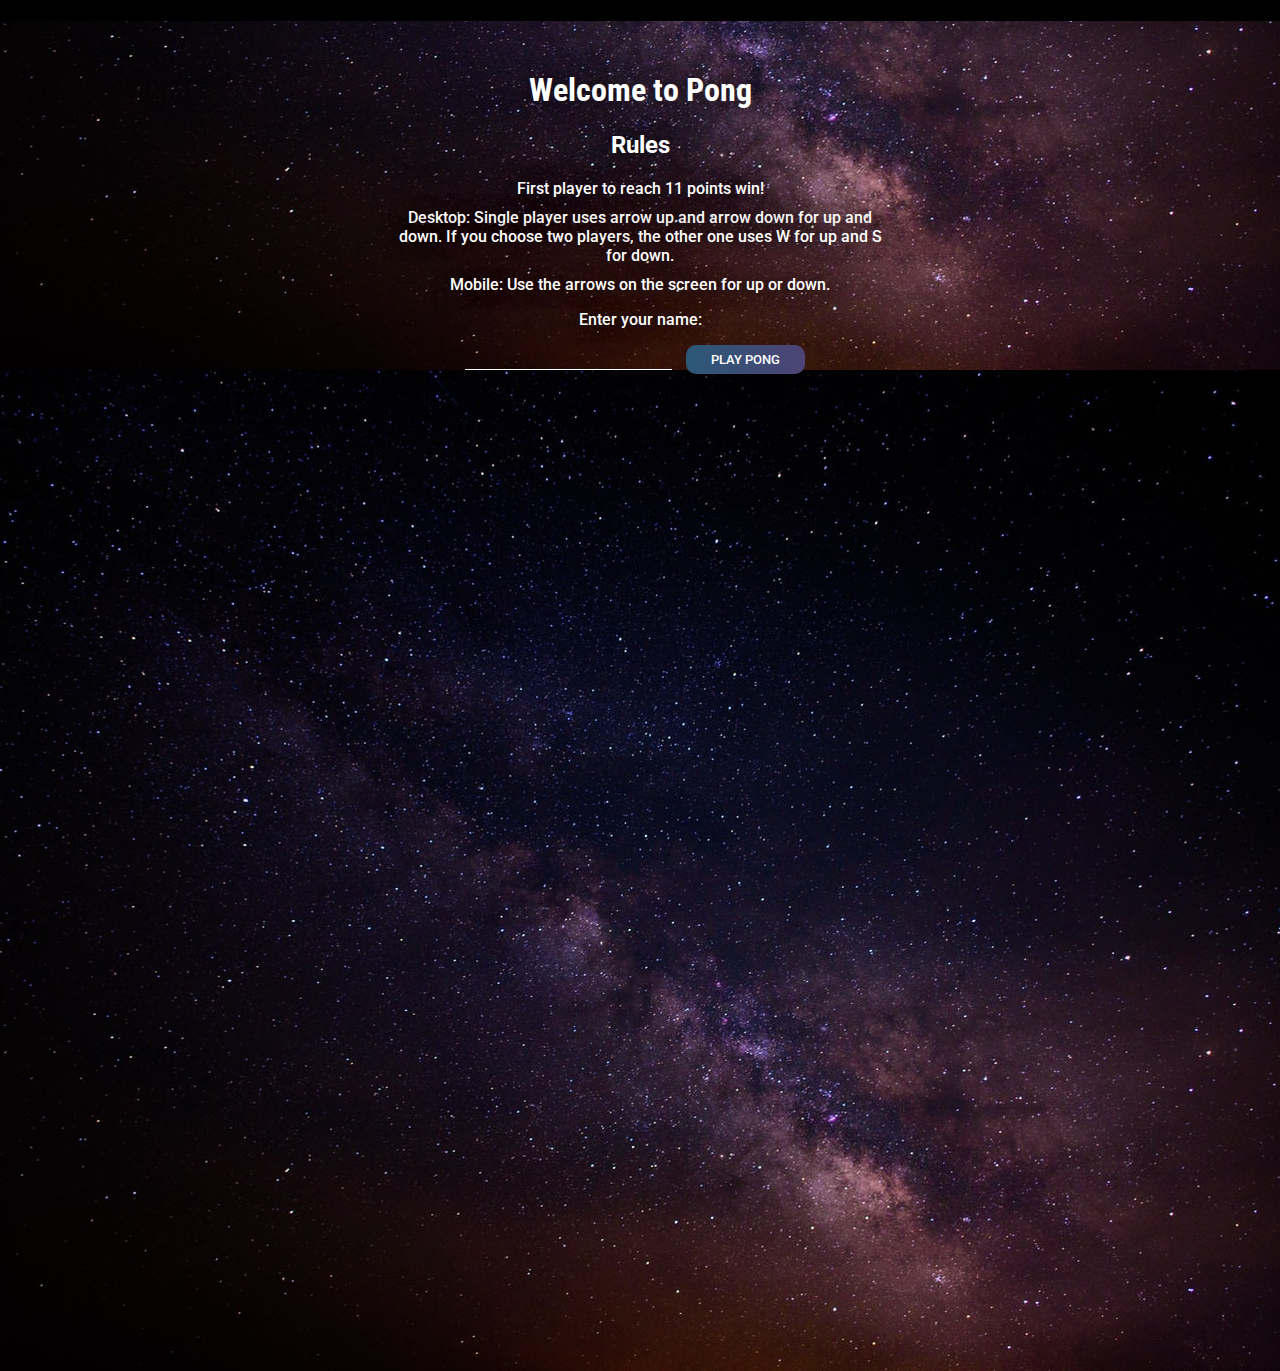
<file: index.html>
<!DOCTYPE html>
<html>
  <head>
    <meta charset="utf-8" />
    <meta name="author" content="Yvonne H." />
    <meta
      name="viewport"
      content="width=device-width, initial-scale=1 minimum-scale=1"
    />
    <meta http-equiv="X-UA-Compatible" content="IE=edge" />
    <title>Semester Project 2</title>
    <link rel="stylesheet" type="text/css" href="styles.css" />
  </head>

  <div class="layout petthecatlayout">
    <main>
      <div>
        <h1>Welcome to Pong</h1>
        <h2>Rules</h2>
        <p class="gamerules">First player to reach 11 points win!</p>
        <p class="gamerules2">
          Desktop: Single player uses arrow up and arrow down for up and down.
          If you choose two players, the other one uses W for up and S for down.
        </p>
        <p class="gamerules2">
          Mobile: Use the arrows on the screen for up or down.
        </p>
        <p>Enter your name:</p>
        <input type="text" class="nameinput" />
        <button class="playpongbutton petthecatbtn">Play Pong</button>
      </div>
    </main>
  </div>
  <script src="js/localstorage.js"></script>
</html>
</file>
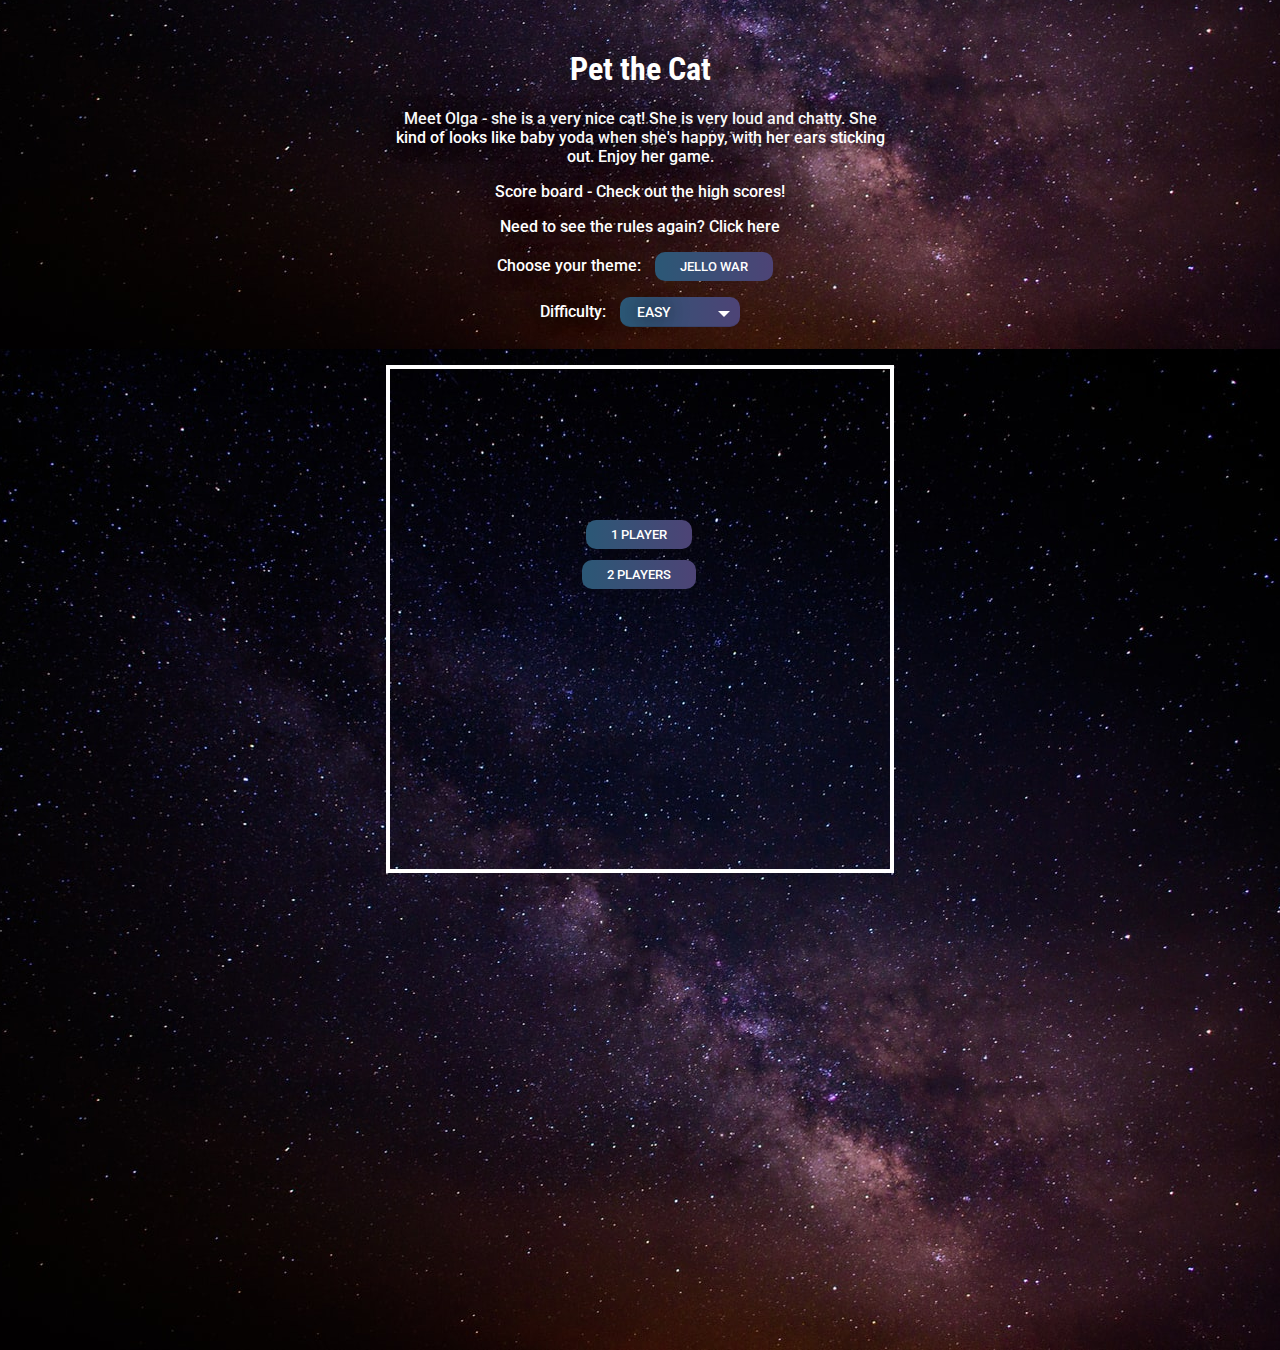
<file: game.html>
<html>
  <head>
    <meta charset="utf-8" />
    <meta name="author" content="Yvonne H." />
    <meta
      name="viewport"
      content="width=device-width, initial-scale=1 minimum-scale=1"
    />
    <meta http-equiv="X-UA-Compatible" content="IE=edge" />
    <title>Semester Project 2</title>
    <link rel="stylesheet" type="text/css" href="styles.css" />
  </head>

  <div class="layout petthecatlayout">
    <main>
      <div>
        <h1 class="gametitle">Pet the Cat</h1>
        <p class="gamedescription">
          Meet Olga - she is a very nice cat! She is very loud and chatty. She
          kind of looks like baby yoda when she's happy, with her ears sticking
          out. Enjoy her game.
        </p>
        <p>
          <a href="high-scores.html"
            >Score board - Check out the high scores!</a
          >
        </p>
        <p>Need to see the rules again? <a href="index.html">Click here</a></p>
        <p>
          Choose your theme:
          <button class="themebutton petthecatbtn">Jello War</button>
        </p>
        <div class="speeddiv">
          <label for="speedSelector">Difficulty:</label>
          <div class="custom-select">
            <select
              id="speedSelector"
              name="speedSelector"
              class="speedSelector"
            >
              <option value="1" selected>Easy</option>
              <option value="1.5">Medium</option>
              <option value="1.75">Hard</option>
              <option value="2.25">Deathmode</option>
            </select>
          </div>
        </div>
        <button class="startbutton petthecatbtn">2 players</button><br />
        <button class="startbutton2 petthecatbtn">1 player</button><br />
        <canvas class="gamecontainer" height="500" width="500"></canvas>
        <div class="player2div">
          <p>Player 2 name:</p>
          <input type="text" class="nameinput2" />
          <button class="playpongbutton2 petthecatbtn">Play Pong</button>
        </div>
        <div>
          <?xml version="1.0" encoding="utf-8"?>
          <!-- Generator: Adobe Illustrator 25.3.1, SVG Export Plug-In . SVG Version: 6.00 Build 0)  -->
          <svg
            version="1.1"
            id="Layer_1"
            xmlns="http://www.w3.org/2000/svg"
            xmlns:xlink="http://www.w3.org/1999/xlink"
            x="0px"
            y="0px"
            viewBox="0 0 40 40"
            style="enable-background: new 0 0 40 40"
            xml:space="preserve"
            class="up"
          >
            <style type="text/css">
              .st0 {
                fill: #ffffff;
              }
            </style>
            <g>
              <path
                class="st0"
                d="M26.9,25.6l-7.7-9.8l-7.7,9.8l-2.4-1.7l9.1-13.4h2l9.1,13.4L26.9,25.6z"
              />
            </g>
          </svg>
        </div>
        <div>
          <?xml version="1.0" encoding="utf-8"?>
          <!-- Generator: Adobe Illustrator 25.3.1, SVG Export Plug-In . SVG Version: 6.00 Build 0)  -->
          <svg
            version="1.1"
            id="Layer_1"
            xmlns="http://www.w3.org/2000/svg"
            xmlns:xlink="http://www.w3.org/1999/xlink"
            x="0px"
            y="0px"
            viewBox="0 0 40 40"
            style="enable-background: new 0 0 40 40"
            xml:space="preserve"
            class="down"
          >
            <style type="text/css">
              .st0 {
                fill: #ffffff;
              }
            </style>
            <g>
              <path
                class="st0"
                d="M11.6,10.5l7.7,9.8l7.7-9.8l2.4,1.7l-9.1,13.4h-2L9.2,12.2L11.6,10.5z"
              />
            </g>
          </svg>
        </div>
        <div>
          <?xml version="1.0" encoding="utf-8"?>
          <!-- Generator: Adobe Illustrator 25.3.1, SVG Export Plug-In . SVG Version: 6.00 Build 0)  -->
          <svg
            version="1.1"
            id="Layer_1"
            xmlns="http://www.w3.org/2000/svg"
            xmlns:xlink="http://www.w3.org/1999/xlink"
            x="0px"
            y="0px"
            viewBox="0 0 40 40"
            style="enable-background: new 0 0 40 40"
            xml:space="preserve"
            class="up2"
          >
            <style type="text/css">
              .st0 {
                fill: #ffffff;
              }
            </style>
            <g>
              <path
                class="st0"
                d="M26.9,25.6l-7.7-9.8l-7.7,9.8l-2.4-1.7l9.1-13.4h2l9.1,13.4L26.9,25.6z"
              />
            </g>
          </svg>
        </div>
        <div>
          <?xml version="1.0" encoding="utf-8"?>
          <!-- Generator: Adobe Illustrator 25.3.1, SVG Export Plug-In . SVG Version: 6.00 Build 0)  -->
          <svg
            version="1.1"
            id="Layer_1"
            xmlns="http://www.w3.org/2000/svg"
            xmlns:xlink="http://www.w3.org/1999/xlink"
            x="0px"
            y="0px"
            viewBox="0 0 40 40"
            style="enable-background: new 0 0 40 40"
            xml:space="preserve"
            class="down2"
          >
            <style type="text/css">
              .st0 {
                fill: #ffffff;
              }
            </style>
            <g>
              <path
                class="st0"
                d="M11.6,10.5l7.7,9.8l7.7-9.8l2.4,1.7l-9.1,13.4h-2L9.2,12.2L11.6,10.5z"
              />
            </g>
          </svg>
        </div>
      </div>
    </main>
  </div>
  <script src="js/game.js"></script>
</html>
</file>
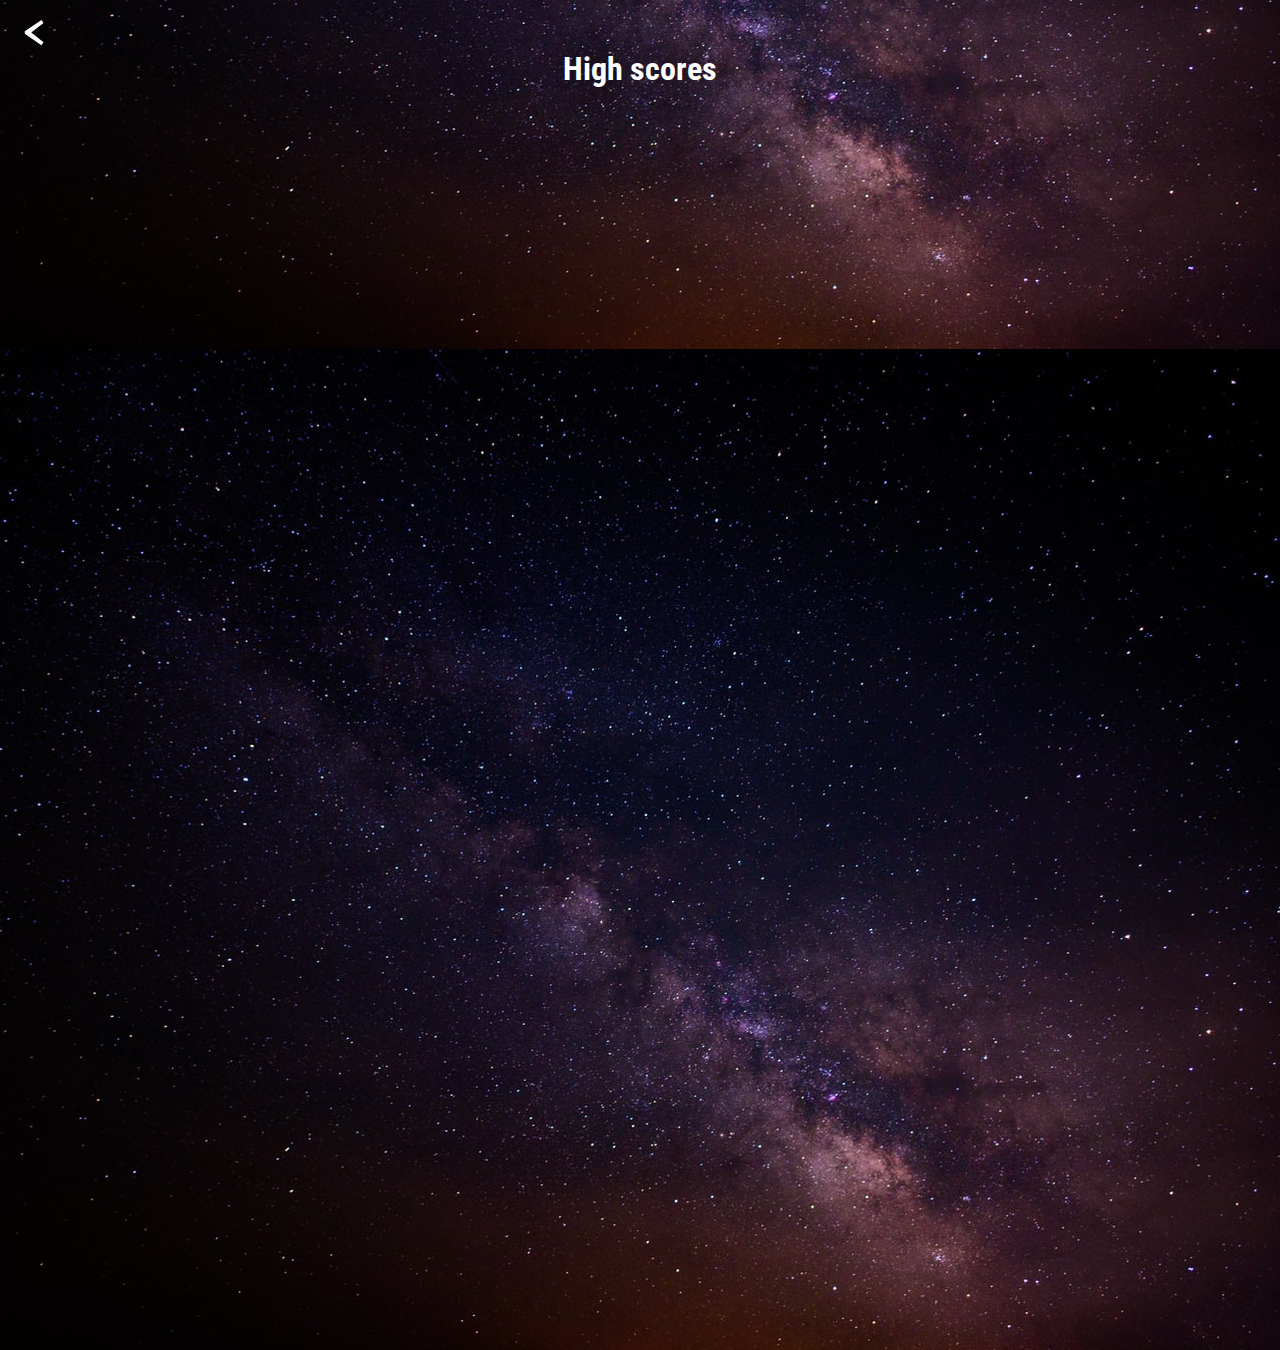
<file: high-scores.html>
<html>
  <head>
    <meta charset="utf-8" />
    <meta name="author" content="Yvonne H." />
    <meta
      name="viewport"
      content="width=device-width, initial-scale=1 minimum-scale=1"
    />
    <meta http-equiv="X-UA-Compatible" content="IE=edge" />
    <title>Semester Project 2</title>
    <link rel="stylesheet" type="text/css" href="styles.css" />
  </head>

  <div class="layout petthecatlayout"">
  <main>
    <div>
      <h1>High scores</h1>
      <div class="pongwinners"></div>
      <div class="highscores"></div>
    </div>
    <a href="game.html">
      <?xml version="1.0" encoding="utf-8"?>
        <!-- Generator: Adobe Illustrator 25.3.1, SVG Export Plug-In . SVG Version: 6.00 Build 0)  -->
        <svg version="1.1" id="Layer_1" xmlns="http://www.w3.org/2000/svg" xmlns:xlink="http://www.w3.org/1999/xlink" x="0px" y="0px"
          viewBox="0 0 40 40" style="enable-background:new 0 0 40 40;" xml:space="preserve" class="back">
        <style type="text/css">
          .st0{fill:#FFFFFF;}
        </style>
        <g>
          <path class="st0" d="M26.8,10.3L17,18l9.8,7.7l-1.7,2.4L11.8,19v-2l13.4-9.1L26.8,10.3z"/>
        </g>
        </svg>
    </a>
  </main>

</div>
  <script src="js/highScore.js"></script>
</html>
</file>
<file: styles.css>
@import url("https://fonts.googleapis.com/css2?family=Roboto+Condensed:wght@300;400;700&display=swap");
@import url("https://fonts.googleapis.com/css2?family=Roboto:wght@300;400;500;700&display=swap");

/* GENERAL STYLES */
body {
  background-color: black;
  color: white;
  font-family: "Roboto", sans-serif;
  margin: 0;
  padding: 0;
  text-shadow: 0px 0px 20px #000000;
  font-weight: 500;
}

h1 {
  font-family: "Roboto Condensed", "Roboto", sans-serif;
  padding-top: 50px;
  text-shadow: 0px 0px 30px #000000;
}

a {
  text-decoration: none;
  color: white;
  text-shadow: 0px 0px 30px #000000;
}

input {
  background-color: transparent;
  border-style: none;
  border-bottom: 1px solid white;
  color: white;
  font-family: "Roboto", sans-serif;
  font-size: 16px;
}

.gamecontainer {
  max-height: 500px;
  max-width: 500px;
  width: 80%;
  height: 80%;
  border: 4px solid white;
  margin: 0 auto;
}

.gamedescription {
  margin: 0 auto;
  max-width: 500px;
  width: 80%;
}

.gamerules {
  margin: 0 auto;
  max-width: 500px;
  width: 80%;
}

.gamerules2 {
  margin: 0 auto;
  max-width: 500px;
  width: 80%;
  padding-top: 10px;
}

.back {
  width: 50px;
  position: absolute;
  top: 10px;
  left: 10px;
}

/* Arrows */
.up {
  display: none;
  width: 60px;
  position: absolute;
  top: 380px;
  right: 18%;
}

.down {
  display: none;
  width: 60px;
  position: absolute;
  top: 800px;
  right: 18%;
}

.up2 {
  display: none;
  width: 60px;
  position: absolute;
  top: 380px;
  left: 18%;
}

.down2 {
  display: none;
  width: 60px;
  position: absolute;
  top: 800px;
  left: 18%;
}

/* LAYOUT THEMES */
.layout {
  text-align: center;
  height: 100%;
  min-height: 150vh;
}

.petthecatlayout {
  background-image: url("images/space.jpeg");
  background-position: bottom;
  background-size: auto;
}

.jellowarlayout {
  background-image: url("images/The-office.jpg");
  background-position: top center;
  background-size: 100%;
}

/* BUTTONS */
button {
  padding: 7px 25px;
  border-radius: 15px;
  border: none;
  margin: 0 10px;
  font-family: "Roboto", sans-serif;
  font-weight: 500;
}

.startbutton {
  position: absolute;
  left: 50%;
  margin-left: -58.5px;
  top: 560px;
}

.startbutton2 {
  position: absolute;
  left: 50%;
  margin-left: -54px;
  top: 520px;
}

.player2div {
  max-width: 350px;
  width: 80%;
  position: absolute;
  top: 530px;
  left: 50%;
  margin-left: -160px;
}

/* Gradient from gradientbuttons.colorion.co */
.petthecatbtn {
  background-image: linear-gradient(
    to right,
    #2b5876 0%,
    #4e4376 51%,
    #2b5876 100%
  );
  text-align: center;
  text-transform: uppercase;
  transition: 0.5s;
  background-size: 200% auto;
  color: white;
  /*box-shadow: 0 0 20px #eee; */
  border-radius: 10px;
}
.petthecatbtn:hover {
  background-position: right center; /* change the direction of the change here */
  color: #fff;
  text-decoration: none;
}

/* Gradient from gradientbuttons.colorion.co */
.jellowarbtn {
  background-image: linear-gradient(
    to right,
    #ba8b02 0%,
    #181818 51%,
    #ba8b02 100%
  );
  text-align: center;
  text-transform: uppercase;
  transition: 0.5s;
  background-size: 200% auto;
  color: white;
  box-shadow: 0 0 20px #eee;
  border-radius: 10px;
}
.jellowarbtn:hover {
  background-position: right center; /* change the direction of the change here */
  color: #fff;
  text-decoration: none;
}

/* Select */
.speeddiv {
  max-width: 320px;
  width: 80%;
  margin: 0 auto;
  /*display: none;*/
  /*position: absolute;
  top: 530px;
  left: 50%;
  margin-left: -160px;*/
}

.custom-select {
  width: 120px;
  position: relative;
  display: inline-block;
  color: white;
  font-family: "Roboto", sans-serif;
  text-align: left;
  margin-left: 10px;
  font-size: 14px;
  font-weight: 500;
}

.custom-select select {
  display: none; /*hide original SELECT element: */
}

.select-selected {
  background-image: linear-gradient(
    to right,
    #2b5876 0%,
    #4e4376 51%,
    #2b5876 100%
  );
  text-transform: uppercase;
  transition: 0.5s;
  background-size: 200% auto;
  border-radius: 10px;
}

.select-selected-jello {
  background-image: linear-gradient(
    to right,
    #ba8b02 0%,
    #181818 51%,
    #ba8b02 100%
  );
  text-align: left;
  text-transform: uppercase;
  transition: 0.5s;
  background-size: 200% auto;
  color: white;
  box-shadow: 0 0 20px #eee;
  border-radius: 10px;
}

/* Style the arrow inside the select element: */
.select-selected:after {
  position: absolute;
  content: "";
  top: 14px;
  right: 10px;
  width: 0;
  height: 0;
  border: 6px solid transparent;
  border-color: #fff transparent transparent transparent;
}

/* Point the arrow upwards when the select box is open (active): */
.select-selected.select-arrow-active:after {
  border-color: transparent transparent #fff transparent;
  top: 7px;
}

/* style the items (options), including the selected item: */
.select-items div,
.select-selected {
  color: #ffffff;
  padding: 6px 16px;
  border: 1px solid transparent;
  border-color: transparent transparent rgba(0, 0, 0, 0.1) transparent;
  cursor: pointer;
}

/* Style items (options): */
.select-items {
  position: absolute;
  background-image: linear-gradient(
    to right,
    #2b5876 0%,
    #4e4376 51%,
    #2b5876 100%
  );
  text-transform: uppercase;
  transition: 0.5s;
  background-size: 200% auto;
  border-radius: 10px;
  top: 100%;
  left: 0;
  right: 0;
  z-index: 99;
}

.select-items-jello {
  background-image: linear-gradient(
    to right,
    #ba8b02 0%,
    #181818 51%,
    #ba8b02 100%
  );
  text-align: left;
  text-transform: uppercase;
  transition: 0.5s;
  background-size: 200% auto;
  color: white;
  box-shadow: 0 0 20px #eee;
  border-radius: 10px;
}

/* Hide the items when the select box is closed: */
.select-hide {
  display: none;
}

.select-items div:hover,
.same-as-selected {
  background-color: rgba(0, 0, 0, 0.1);
}

/* RESPONSIVE STYLES */
@media screen and (max-width: 395px) {
  .playpongbutton2 {
    margin-top: 10px;
  }
  .player2div {
    max-width: 190px;
    width: 80%;
    position: absolute;
    top: 560px;
    left: 50%;
    margin-left: -95px;
  }
}

@media only screen and (max-width: 760px) {
  /* Styles for phones */
  .up {
    display: block;
  }

  .down {
    display: block;
  }
}

@media only screen and (max-width: 700px) {
  .up {
    right: 16%;
  }

  .down {
    right: 16%;
  }

  .up2 {
    left: 16%;
  }

  .down2 {
    left: 16%;
  }
}

@media only screen and (max-width: 670px) {
  .up {
    right: 14%;
  }

  .down {
    right: 14%;
  }

  .up2 {
    left: 14%;
  }

  .down2 {
    left: 14%;
  }
}

@media only screen and (max-width: 580px) {
  .up {
    right: 12%;
  }

  .down {
    right: 12%;
  }

  .up2 {
    left: 12%;
  }

  .down2 {
    left: 12%;
  }
}

@media only screen and (max-width: 483px) {
  .up,
  .up2 {
    top: 400px;
  }

  .down,
  .down2 {
    top: 820px;
  }
}

@media only screen and (max-width: 358px) {
  .up,
  .up2 {
    top: 420px;
  }

  .down,
  .down2 {
    top: 840px;
  }
}

@media only screen and (max-width: 289px) {
  .up,
  .up2 {
    top: 440px;
  }

  .down,
  .down2 {
    top: 870px;
  }
}

@media only screen and (max-width: 287px) {
  .up,
  .up2 {
    top: 465px;
  }

  .down,
  .down2 {
    top: 885px;
  }

  .themebutton {
    margin-top: 10px;
  }
}

@media only screen and (max-width: 286px) {
  .up,
  .up2 {
    top: 485px;
  }

  .down,
  .down2 {
    top: 905px;
  }
}

@media only screen and (max-width: 278px) {
  .up,
  .up2 {
    top: 505px;
  }

  .down,
  .down2 {
    top: 925px;
  }
}

@media only screen and (max-width: 256px) {
  .up,
  .up2 {
    top: 525px;
  }

  .down,
  .down2 {
    top: 945px;
  }
}
</file>
